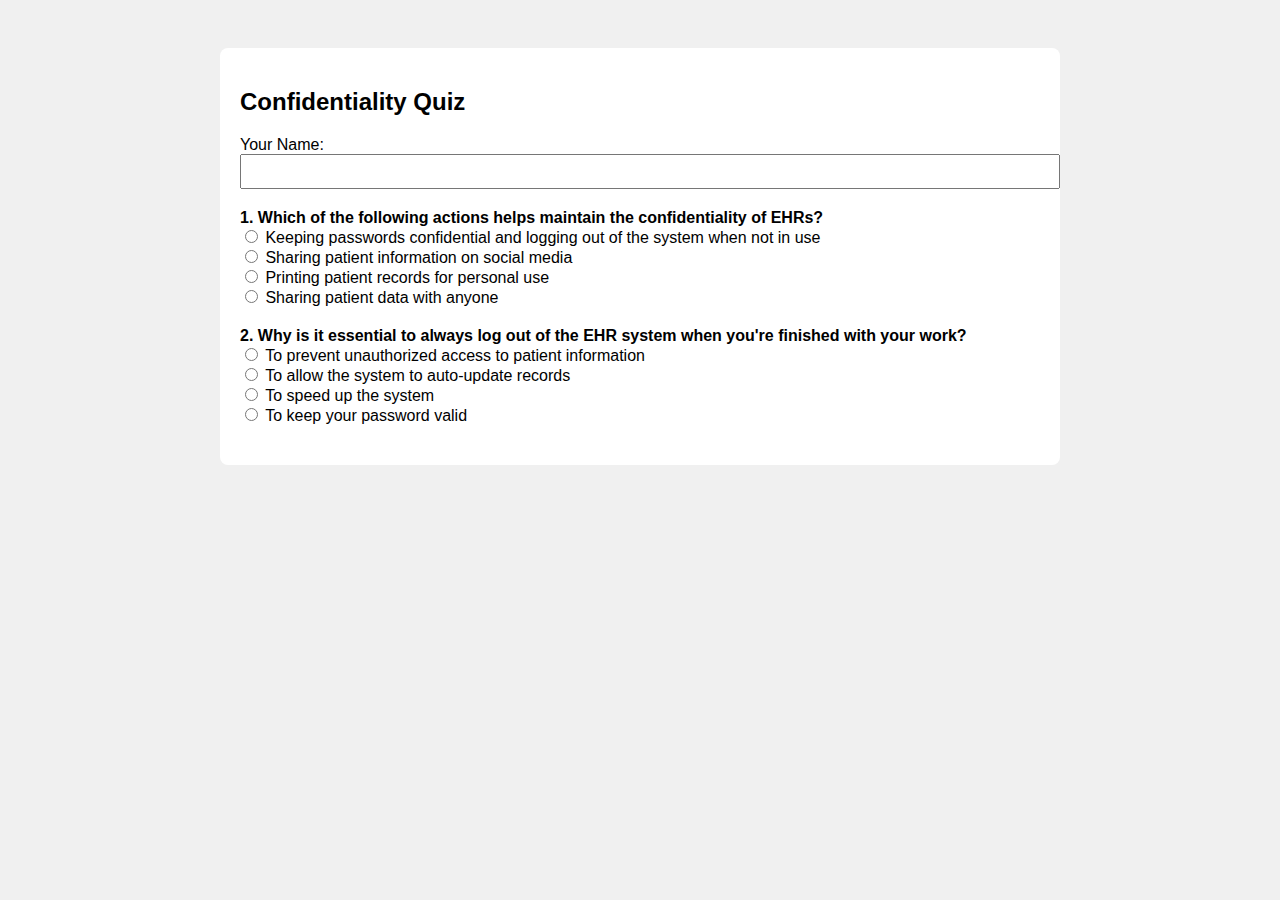
<file: index.html>
<!DOCTYPE html>
<html lang="en">
<head>
  <meta charset="UTF-8" />
  <title>Confidentiality Quiz</title>
  <style>
    body {
      font-family: Arial, sans-serif;
      padding: 40px;
      background: #f0f0f0;
    }
    .container {
      max-width: 800px;
      margin: auto;
      background: #fff;
      padding: 20px;
      border-radius: 8px;
    }
    .question {
      margin-bottom: 20px;
    }
    #certificate-container {
      display: none;
      text-align: center;
      padding: 30px;
      background: #fff;
      border: 2px solid #3498db;
      border-radius: 12px;
      margin-top: 20px;
    }
    #downloadBtn {
      margin-top: 20px;
      display: inline-block;
      padding: 10px 20px;
      background: #3498db;
      color: white;
      text-decoration: none;
      border-radius: 6px;
    }
  </style>
</head>
<body>
  <div class="container">
    <div id="quiz-container">
      <h2>Confidentiality Quiz</h2>
      <label for="nameInput">Your Name:</label>
      <input type="text" id="nameInput" required style="width: 100%; padding: 8px; margin-bottom: 20px;" />

      <div class="question">
        <strong>1. Which of the following actions helps maintain the confidentiality of EHRs?</strong><br>
        <label><input type="radio" name="q1" value="correct"> Keeping passwords confidential and logging out of the system when not in use</label><br>
        <label><input type="radio" name="q1" value="wrong"> Sharing patient information on social media</label><br>
        <label><input type="radio" name="q1" value="wrong"> Printing patient records for personal use</label><br>
        <label><input type="radio" name="q1" value="wrong"> Sharing patient data with anyone</label><br>
      </div>

      <div class="question">
        <strong>2. Why is it essential to always log out of the EHR system when you're finished with your work?</strong><br>
        <label><input type="radio" name="q2" value="correct"> To prevent unauthorized access to patient information</label><br>
        <label><input type="radio" name="q2" value="wrong"> To allow the system to auto-update records</label><br>
        <label><input type="radio" name="q2" value="wrong"> To speed up the system</label><br>
        <label><input type="radio" name="q2" value="wrong"> To keep your password valid</label><br>
      </div>

      <b
</file>
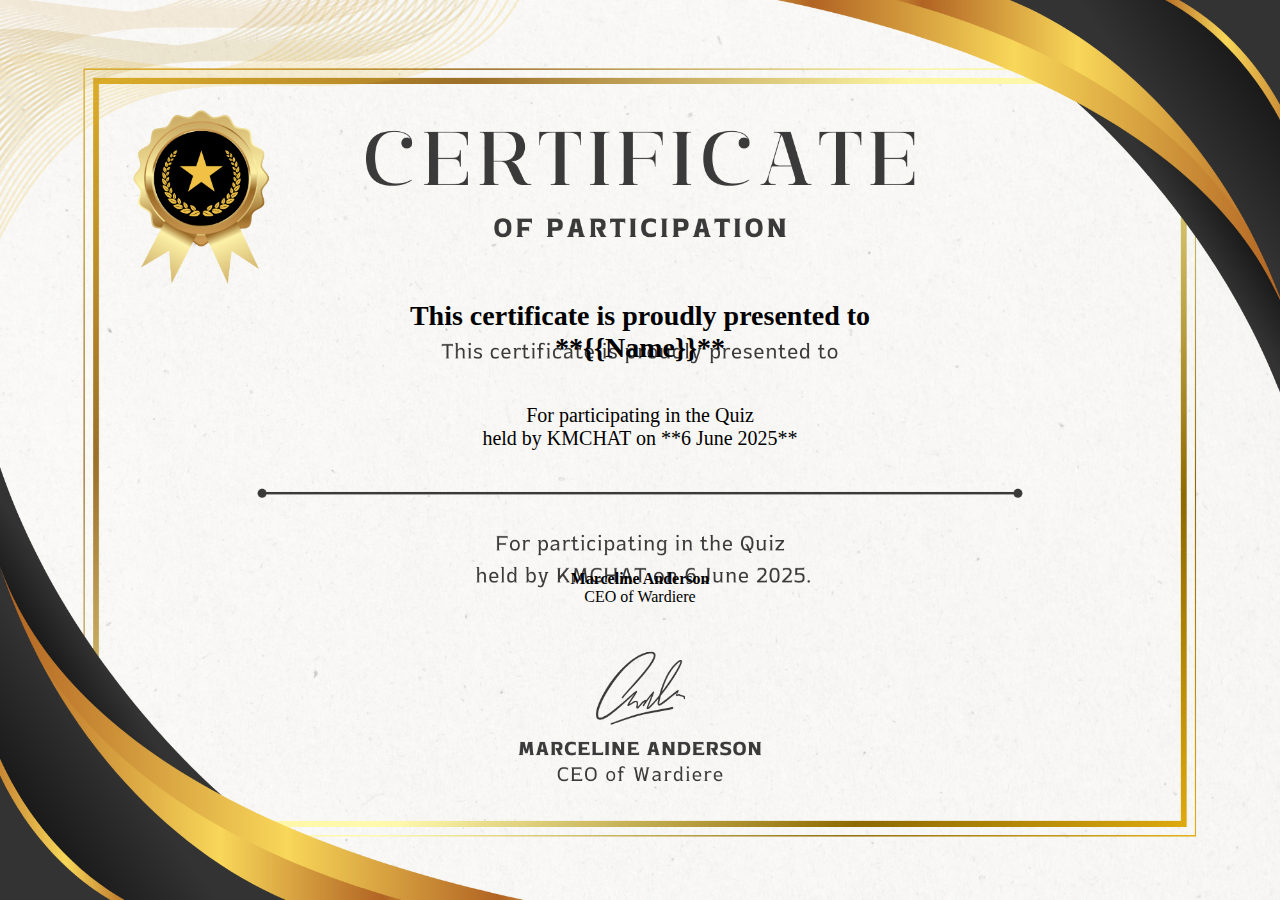
<file: certificate.html>
<!DOCTYPE html>
<html>
<head>
  <style>
    @page {
      size: A4 landscape;
      margin: 0;
    }
    body {
      background-image: url('background.png'); /* Reference to file path in OneDrive or Base64 */
      background-size: cover;
      background-repeat: no-repeat;
      width: 100%;
      height: 100%;
      margin: 0;
      font-family: 'Georgia', serif;
    }
    .content {
      text-align: center;
      padding-top: 300px;
      color: #000000;
    }
    .name {
      font-size: 28px;
      font-weight: bold;
    }
    .desc {
      margin-top: 40px;
      font-size: 20px;
    }
    .footer {
      margin-top: 120px;
      font-size: 16px;
    }
  </style>
</head>
<body>
  <div class="content">
    <div class="name">This certificate is proudly presented to</div>
    <div class="name">**{{Name}}**</div>

    <div class="desc">
      For participating in the Quiz<br />
      held by KMCHAT on **6 June 2025**
    </div>

    <div class="footer">
      <strong>Marceline Anderson</strong><br/>
      CEO of Wardiere
    </div>
  </div>
</body>
</html>
</file>
